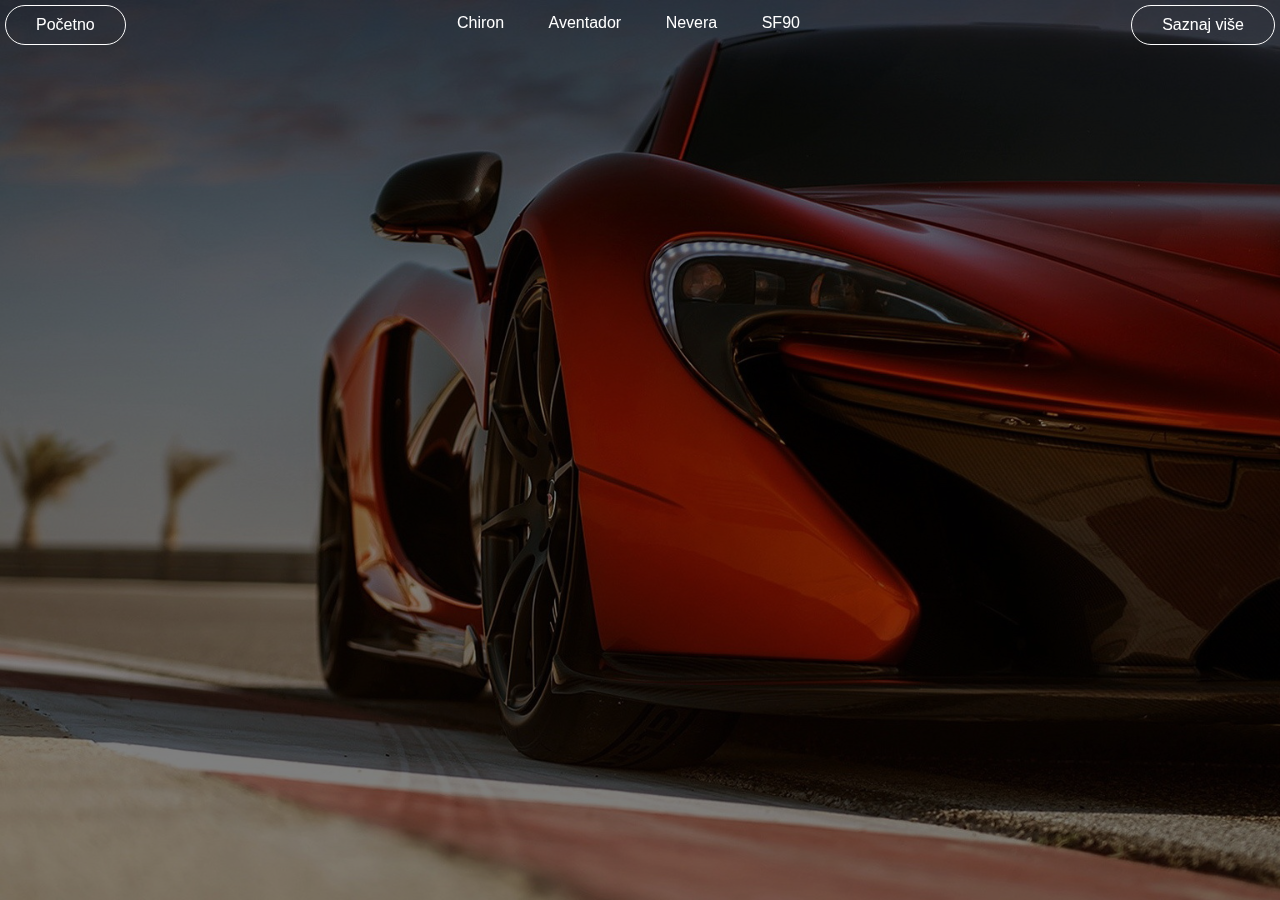
<file: index.html>
<!DOCTYPE html>
<html lang="en">
<head>
    <meta charset="UTF-8">
    <meta http-equiv="X-UA-Compatible" content="IE=edge">
    <meta name="viewport" content="width=device-width, initial-scale=1.0">
    <link rel="stylesheet" href="style.css">
    <title>Supercars</title>
    <link rel="icon" href="https://cdn-icons-png.flaticon.com/512/55/55216.png">
</head>
<body>
    <div class="header" id="header">
        <nav>
            <a href="#" class="btn" id="pocetno">Početno</a>
            <ul>
                
                <li><a href="#" id="chiron">Chiron</a></li>
                <li><a href="#" id="aventador">Aventador</a></li>
                <li><a href="#" id="nevera">Nevera</a></li>
                <li><a href="#" id="sf90">SF90</a></li>
            </ul>
            <a href="saznajvise.html" class="btn">Saznaj više</a>
        </nav>
        <div class="info" id="info">
            <div>
                <h2 id="sek" ><span class="auto-type"></span></h2>
                <p id="nula"><span class="auto-type"></span></p>
            </div>
            <div>
                <h2 id="brzina"><span class="auto-type"></span></h2>
                <p id="tops"><span class="auto-type"></span></p>
            </div>
            <div>
                <h2 id="model"><span class="auto-type"></span></h2>
                <p id="naziv"><span class="auto-type"></span></p>
            </div>
        </div>


    </div>

    <script>

        var header = document.getElementById("header");
        var pocetno = document.getElementById("pocetno")
        var chiron = document.getElementById("chiron");
        var aventador = document.getElementById("aventador");
        var nevera = document.getElementById("nevera");
        var sf90 = document.getElementById("sf90");
      
        pocetno.onclick=function(){
            header.style.backgroundImage="url(bodyslika.jpg)";
            sek.innerHTML="";
            nula.innerHTML="";
            brzina.innerHTML="";
            tops.innerHTML="";
            model.innerHTML="";
            naziv.innerHTML="";
        }
        chiron.onclick=function(){
            header.style.backgroundImage= "url(chiron.jpg)";
            sek.innerHTML="2.4 s";
            nula.innerHTML="0-100";
            brzina.innerHTML="420 km/h";
            tops.innerHTML="Najveća brzina";
            model.innerHTML="Bugatti Chiron";
            naziv.innerHTML="Naziv";
        }
        aventador.onclick=function(){
            header.style.backgroundImage= "url(aventador.jpg)";
            sek.innerHTML="2.9 s";
            nula.innerHTML="0-100";
            brzina.innerHTML="350 km/h";
            tops.innerHTML="Najveća brzina";
            model.innerHTML="Lamborghini Aventador";
            naziv.innerHTML="Naziv";
        }
        nevera.onclick=function(){
            header.style.backgroundImage= "url(nevera.jpg)";
            sek.innerHTML="1.97 s";
            nula.innerHTML="0-100";
            brzina.innerHTML="412 km/h";
            tops.innerHTML="Najveća brzina";
            model.innerHTML="Rimac Nevera";
            naziv.innerHTML="Naziv";
        }
        sf90.onclick=function(){
            header.style.backgroundImage= "url(sf90.jpg)";
            sek.innerHTML="2.5 s";
            nula.innerHTML="0-100";
            brzina.innerHTML="340 km/h";
            tops.innerHTML="Najveća brzina";
            model.innerHTML="Ferrari SF90";
            naziv.innerHTML="Naziv";
        }
    
    </script>
 

</body>
</html>
</file>
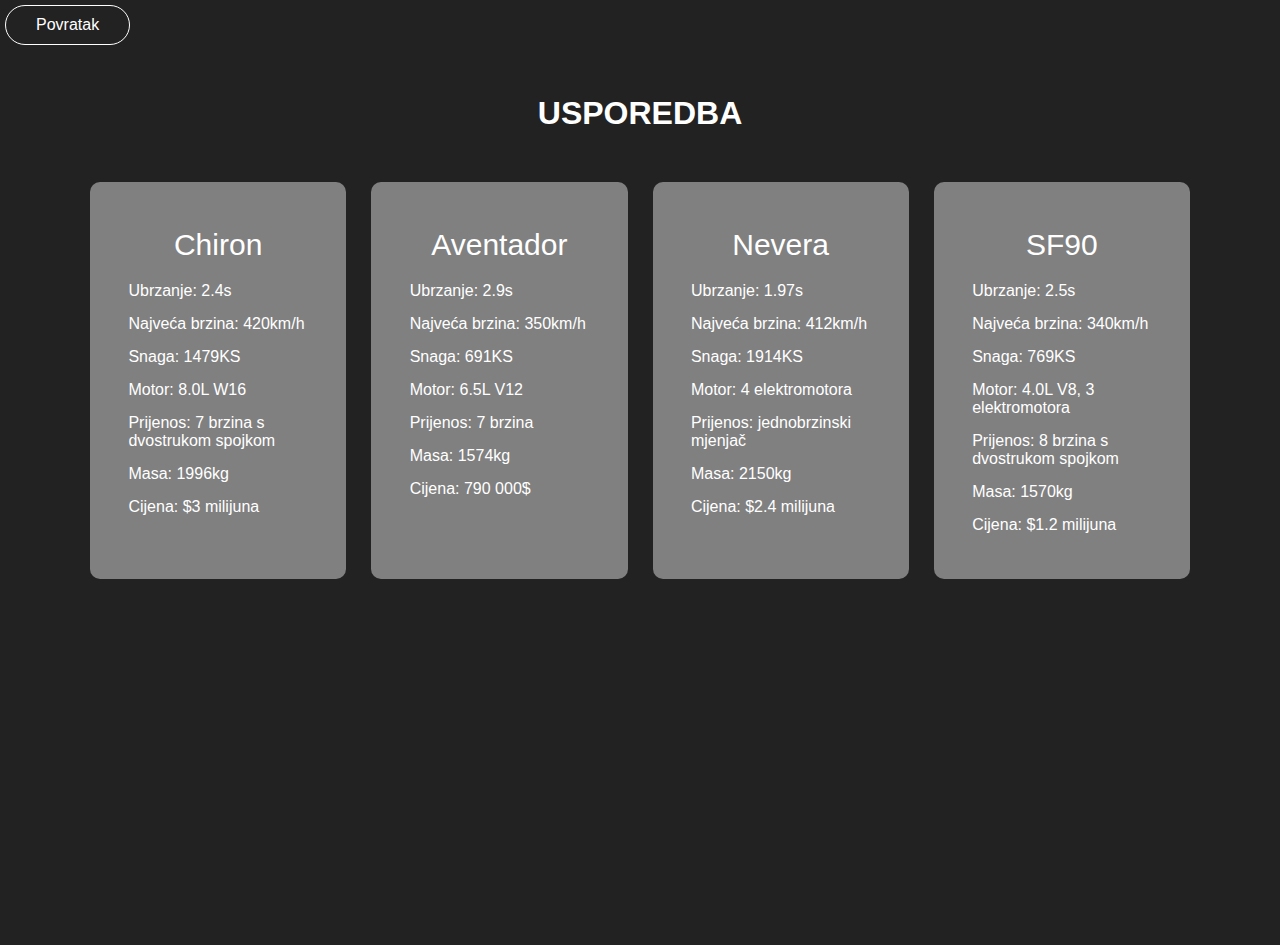
<file: usporedi.html>
<!DOCTYPE html>
<html lang="en">
<head>
    <meta charset="UTF-8">
    <meta http-equiv="X-UA-Compatible" content="IE=edge">
    <meta name="viewport" content="width=device-width, initial-scale=1.0">
    <link rel="stylesheet" href="usporedi.css">
    <title>Supercars</title>
    <link rel="icon" href="https://cdn-icons-png.flaticon.com/512/55/55216.png">
</head>
<body>
    <div class="povratak">
        <a href="saznajvise.html" class="btn">Povratak</a>
    </div>

   
    <div class="container">
        <h2>USPOREDBA</h2>
        <div class="redak">
            <div class="stupci" id="chiron">
                    <h3>Chiron</h3>
                    <ul>
                        <li>Ubrzanje: 2.4s </li>
                        <li>Najveća brzina: 420km/h </li>
                        <li>Snaga: 1479KS </li>
                        <li>Motor: 8.0L W16</li>
                        <li>Prijenos: 7 brzina s dvostrukom spojkom</li>
                        <li>Masa: 1996kg</li>
                        <li>Cijena: $3 milijuna </li>
                    </ul>
            </div>
       

        
       
            <div class="stupci" id="aventador">
                    <h3>Aventador</h3>
                    <ul>
                        <li>Ubrzanje: 2.9s </li>
                        <li>Najveća brzina: 350km/h</li>
                        <li>Snaga: 691KS </li>
                        <li>Motor: 6.5L V12</li>
                        <li>Prijenos: 7 brzina</li>
                        <li>Masa: 1574kg</li>
                        <li>Cijena: 790 000$</li>
                        
                    </ul>
            </div>
        

  
        
            <div class="stupci" id="nevera">
                    <h3>Nevera</h3>
                    <ul>
                        <li>Ubrzanje: 1.97s</li>
                        <li>Najveća brzina: 412km/h</li>
                        <li>Snaga: 1914KS</li>
                        <li>Motor: 4 elektromotora</li>
                        <li>Prijenos: jednobrzinski mjenjač</li>
                        <li>Masa: 2150kg</li>
                        <li>Cijena: $2.4 milijuna</li>
                    </ul>
            </div>
        

       
        
            <div class="stupci" id="sf90">
                    <h3>SF90</h3>
                    <ul>
                        <li>Ubrzanje: 2.5s </li>
                        <li>Najveća brzina: 340km/h </li>
                        <li>Snaga: 769KS</li>
                        <li>Motor: 4.0L V8, 3 elektromotora </li>
                        <li>Prijenos: 8 brzina s dvostrukom spojkom</li>
                        <li>Masa: 1570kg</li>
                        <li>Cijena: $1.2 milijuna</li>
                    </ul>
            </div>
        </div>
       
       
    </div>
</body>
</html>
</file>
<file: style.css>
*{
    margin:0;
    padding:0;
    box-sizing: border-box;
    font-family: 'Poppins',sans-serif;
}

nav{
    position:fixed;
    top: 0;
    left:0;
    width:100%;
    display:flex;
    align-items: center;
    
}

.header{
    width: 100%;
    height: 100vh;
    background-image: url(bodyslika.jpg);
    background-color: rgba(0,0,0,0.5);
    background-blend-mode: multiply;
    background-position: center;
    background-size:cover;
    padding: 0 7%;
    transition: background-image 1s;
}
nav ul{
    flex:1;
    text-align:center;
    
}
nav ul li{
    display:inline-block;
    margin: 10px 20px;
  
}
nav ul li a{
    text-decoration: none;
    color:white;
   
}
nav .btn{
    color: #fff;
    text-decoration: none;
    border: 1px solid;
    padding: 10px 30px;
    border-radius: 30px;
    margin-right:5px;
    margin-top:5px;
    margin-left: 5px;
}
.info{
    color:#fff;
    width:100%;
    display:flex;
    padding: 0 7;
    align-items: center;
    position: fixed;
    bottom: 50px;
    left: 0;
}
.info div{
    margin: 0 20px;
}
.info div h2{
    font-size:40px;
    font-weight: 400;
}
</file>
<file: usporedi.css>
*{
    margin:0;
    padding:0;
    box-sizing: border-box;
    font-family: 'Poppins',sans-serif;
}

.container{
    width:100%;
    min-height: 100vh;
    background: #222;
}
.container h2{
    color:#fff;
    font-size: 32px;
    padding: 50px 0;
    text-align: center;
}
.redak{
    width:90%;
    max-width:1100px;
    margin:auto;
    display:grid;
    grid-template-columns: repeat(auto-fit,minmax(250px,1fr));
    grid-gap:25px;
}

.stupci{
    background: gray;
    padding: 10% 15%;
    border-radius: 10px;
    color:#fff;
    text-align: center;;
}
.stupci h3{
    font-size:30px;
    margin: 20px 0;
    font-weight: 500;
}
.stupci ul{
    text-align: left;
    margin:20px 0;
    color:#fff;
    list-style:none;
}
.stupci ul li{
    margin: 15px 0;


}
#chiron:hover{
    
    background-image: url("slika13.jpg");
    
}
#aventador:hover{
    
    background-image: url("slika14.jpg");
    
}
#nevera:hover{
    
    background-image: url("slika15.jpg");
    
}
#sf90:hover{
    
    background-image: url("slika16.jpg");
    
}
.btn{
    
    text-align: center;
    display:inline-block;
    color: white;
    text-decoration: none;
    border: 1px solid;
    padding: 10px 30px;
    border-radius: 30px;
    margin-top:5px;
    margin-left: 5px;
}
.povratak{
    width:100%;
    background-color:#222;
}
</file>
